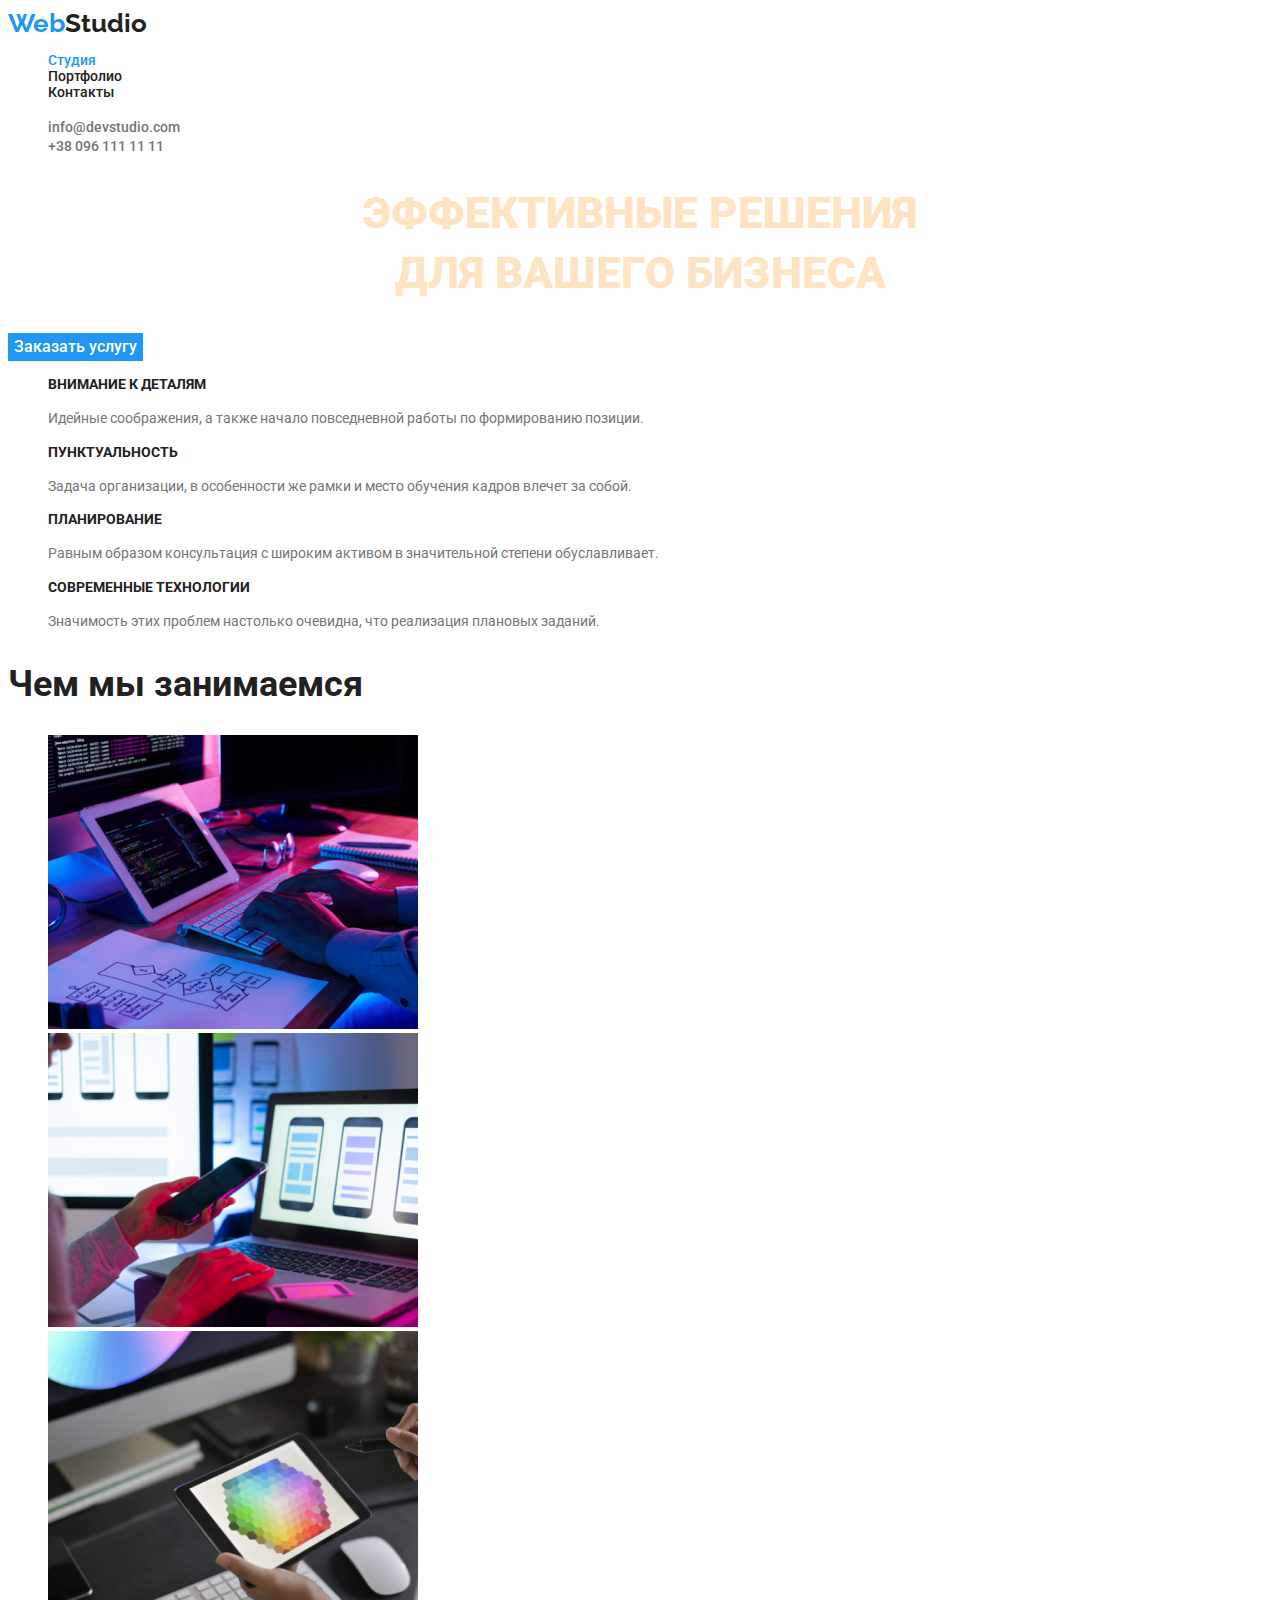
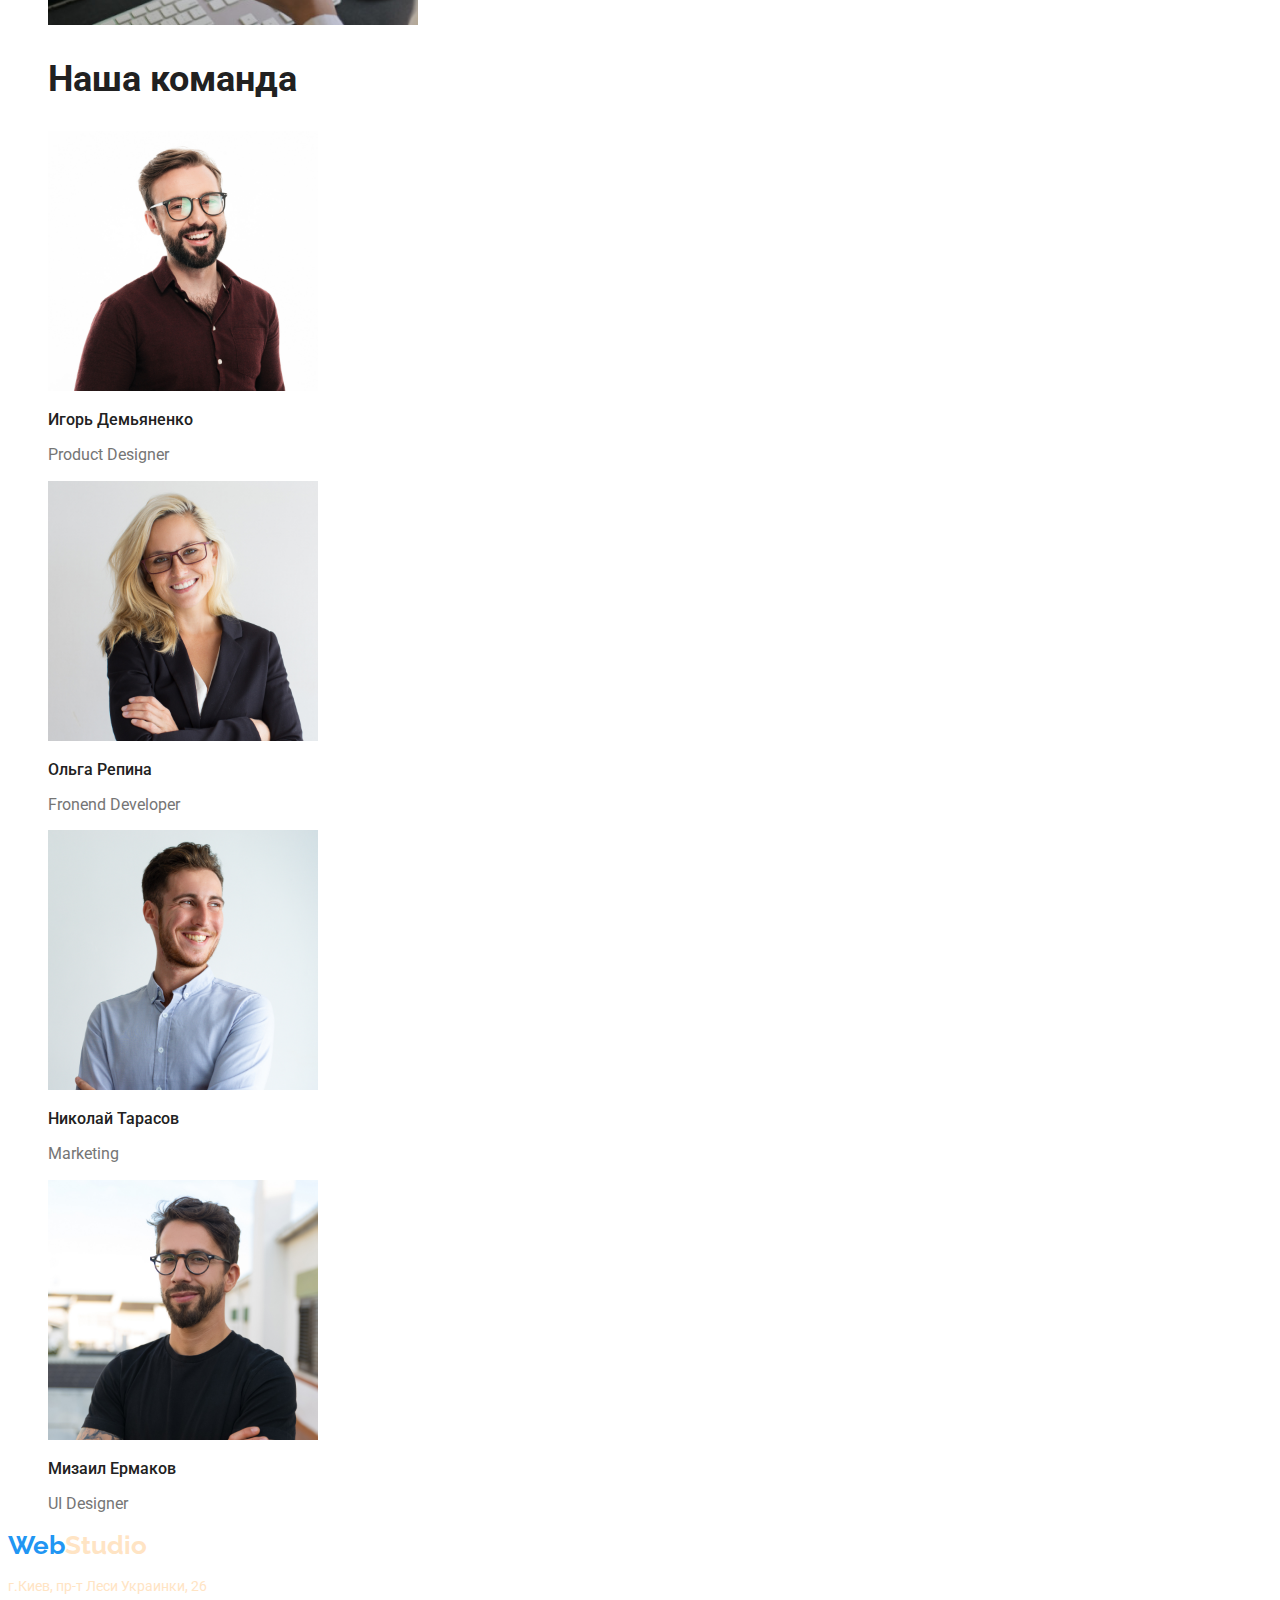
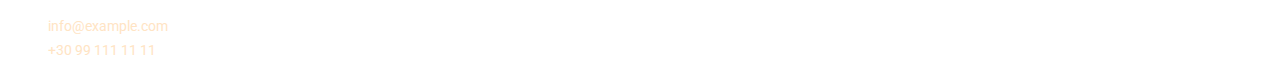
<file: index.html>
<!DOCTYPE html>
<html lang="en">

<head>
    <meta charset="UTF-8">
    <meta http-equiv="X-UA-Compatible" content="IE=edge">
    <meta name="viewport" content="width=device-width, initial-scale=1.0">

        <link rel="preconnect" href="https://fonts.googleapis.com">
        <link rel="preconnect" href="https://fonts.gstatic.com" crossorigin>
        <link href="https://fonts.googleapis.com/css2?family=Raleway:wght@700&family=Roboto:wght@400;500;700;900&display=swap"
              rel="stylesheet">
        <link rel="stylesheet" href="./css/styles.css">
</head>

<body>
    <header>
        <a class="logo" href="">Web<span class="studio">Studio</span></a>
        <nav>
            <ul class="nav">
                <li><a href="#" class="nav">Cтудия</a></li>
                <li><a href="./portfolio.html" class="link-nav">Портфолио</a></li>
                <li><a href="" class="link-nav">Контакты</a></li>
            </ul>
        </nav>
        <ul>
            <li><a class="more" href="https://info@devstudio.com">info@devstudio.com </a></li>
            <li><a class="more" href="tel +38 096 111 11 11">+38 096 111 11 11</a></li>
        </ul>
    </header>

    <main>
        <section class="hero">
            
                <h1 class="logo-title">Эффективные решения <br> для вашего бизнеса</h1>
                <button class="logo-button">Заказать услугу</button>
        
         </section>
            
         <section>
            <ul class="list-title" >
                <li>
                    <h3 class="list">ВНИМАНИЕ К ДЕТАЛЯМ</h3>
                    <p>Идейные соображения, а также начало повседневной работы по формированию позиции.</p>
                </li>
                <li>
                    <h3 class="list">ПУНКТУАЛЬНОСТЬ</h3>
                    <p>Задача организации, в особенности же рамки и место обучения кадров влечет за собой.</p>
                </li>
                <li>
                    <h3 class="list">ПЛАНИРОВАНИЕ</h3>
                    <p>Равным образом консультация с широким активом в значительной степени обуславливает.</p>
                </li>
                <li>
                    <h3 class="list">СОВРЕМЕННЫЕ ТЕХНОЛОГИИ</h3>
                    <p>Значимость этих проблем настолько очевидна, что реализация плановых заданий.</p>
                </li>
            </ul>
        </section>

        <section>
            <h2 class="work-place"> Чем мы занимаемся</h2>

            <div">
                <ul>
                    <li><img src="./image/1.jpg" alt="Компьютер" width="370">
                    <li><img src="./image/2.jpg" alt="Работа" width="370"></li>
                    <li><img src="./image/3.jpg" alt="Картинка" width="370"></li>
                </ul>
            </div>
        </section>

        <section>
            <ul class="team-list">
                <li>
                    <h2 class="list-team">Наша команда</h2>
                    <img src="./image/work1.jpg" alt="Работник" width="270px">
                    <h3 class="team">Игорь Демьяненко</h3>
                    <p>Product Designer</p>
                </li>
                <li>
                    <img src="./image/work4.jpg" alt="Работник" width="270px">
                    <h3 class="team">Ольга Репина</h3>
                    <p>Fronend Developer</p>
                </li>
                <li>
                    <img src="./image/work3.jpg" alt="Работник" width="270px">
                    <h3 class="team">Николай Тарасов</h3>
                    <p>Marketing</p>
                </li>
                <li>
                    <img src="./image/work2.jpg" alt="Работник" width="270px">
                    <h3 class="team">Мизаил Ермаков</h3>
                    <p>UI Designer</p2>
                </li>
            </ul>
        </section>
    </main>

</body>

<footer>
    <a class="logo" href="logo">Web<span class="footer-studio">Studio</span></a>
    <address>
        <p class="address">г.Киев, пр-т Леси Украинки, 26</p>
        <ul>
            <li>
                <a class="address" href="#">info@example.com</a>
            </li>
            <li>
                <a class="address" href="#">+30 99 111 11 11</a>
            </li>
        </ul>
    </address>
</footer>

</html>
</file>
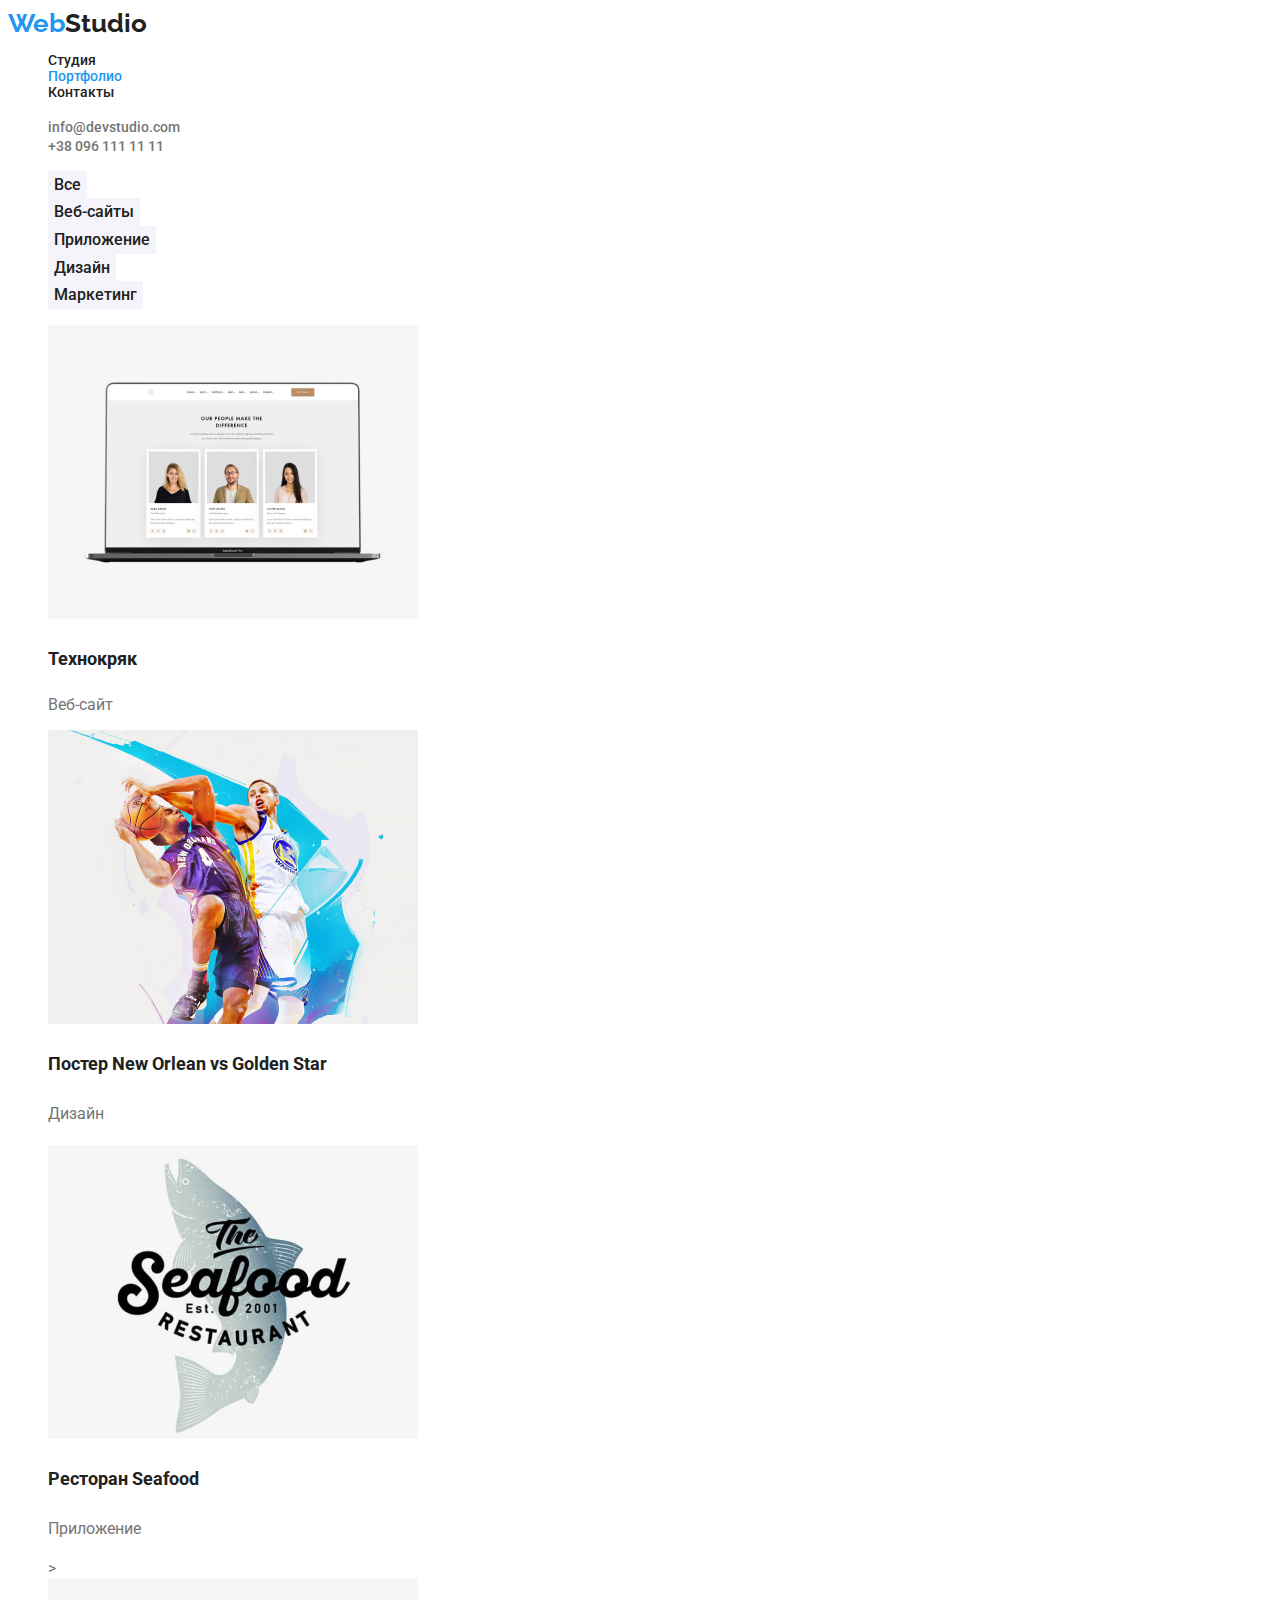
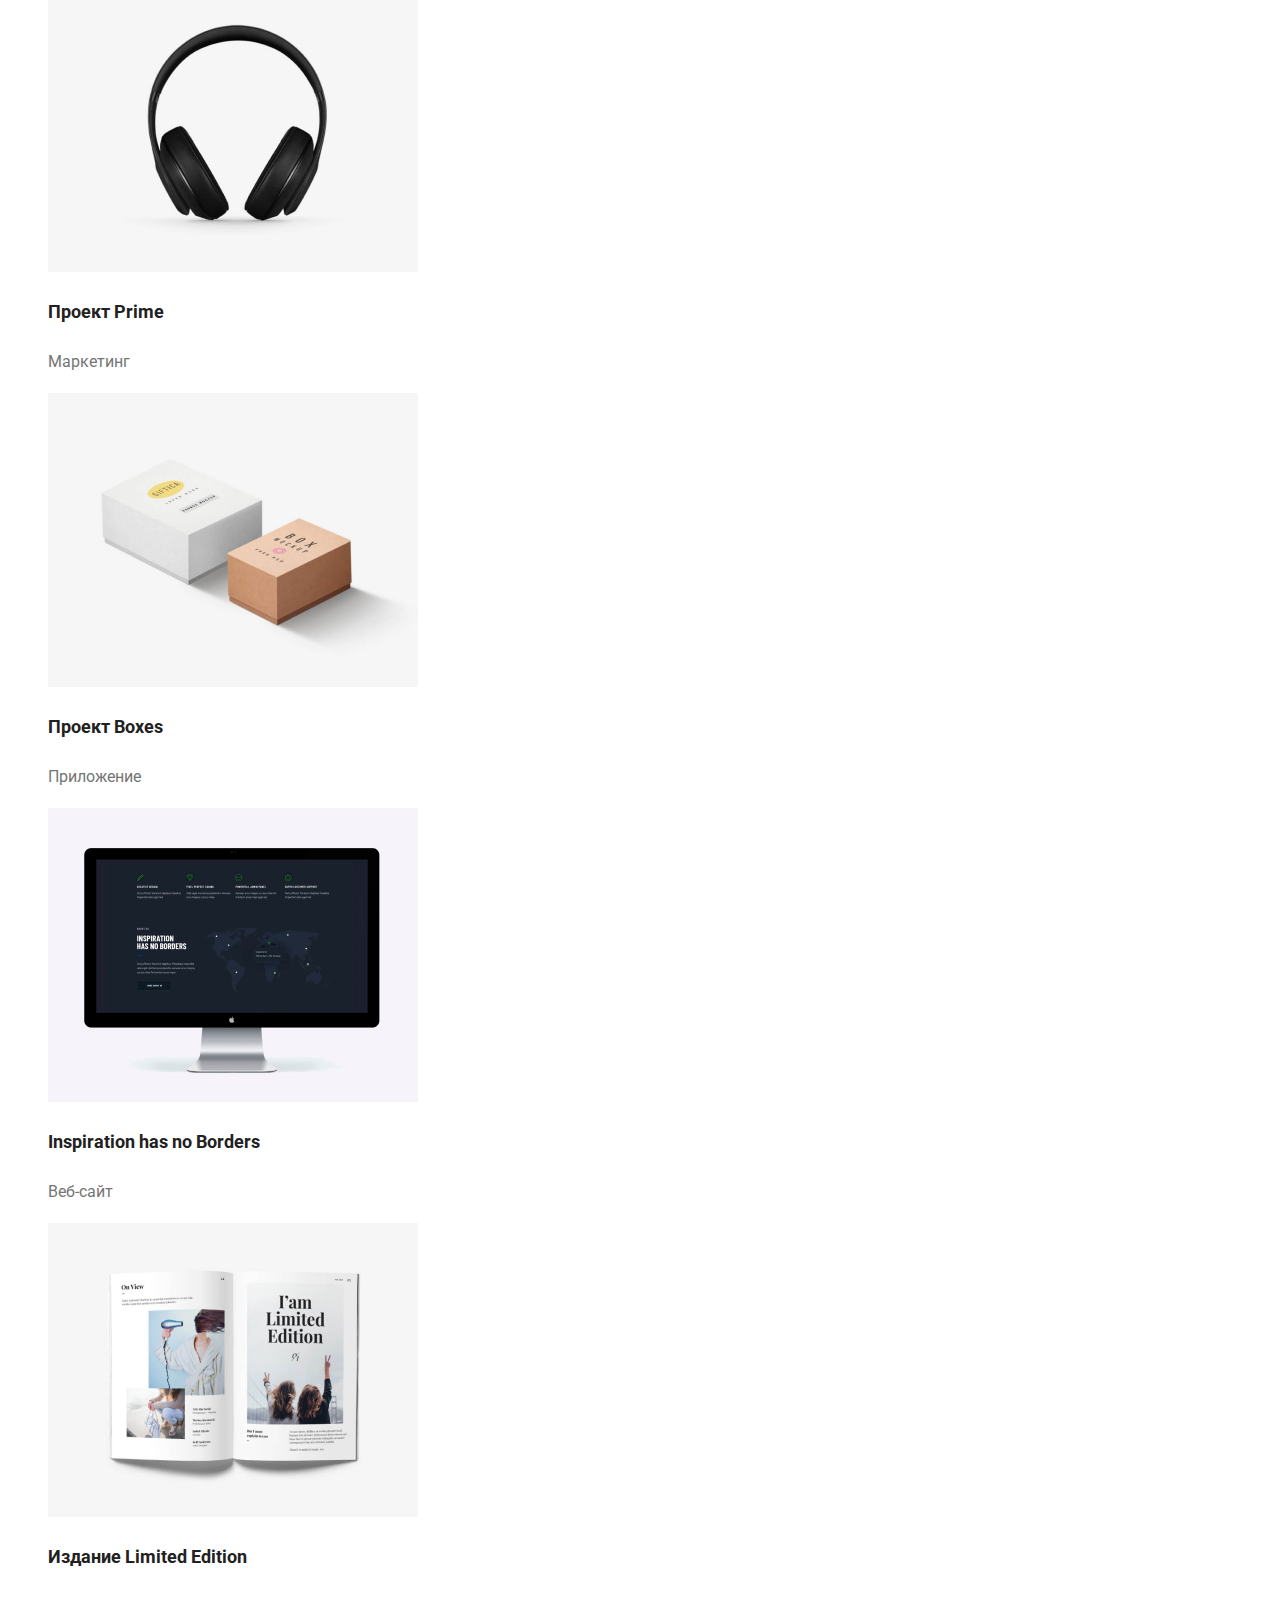
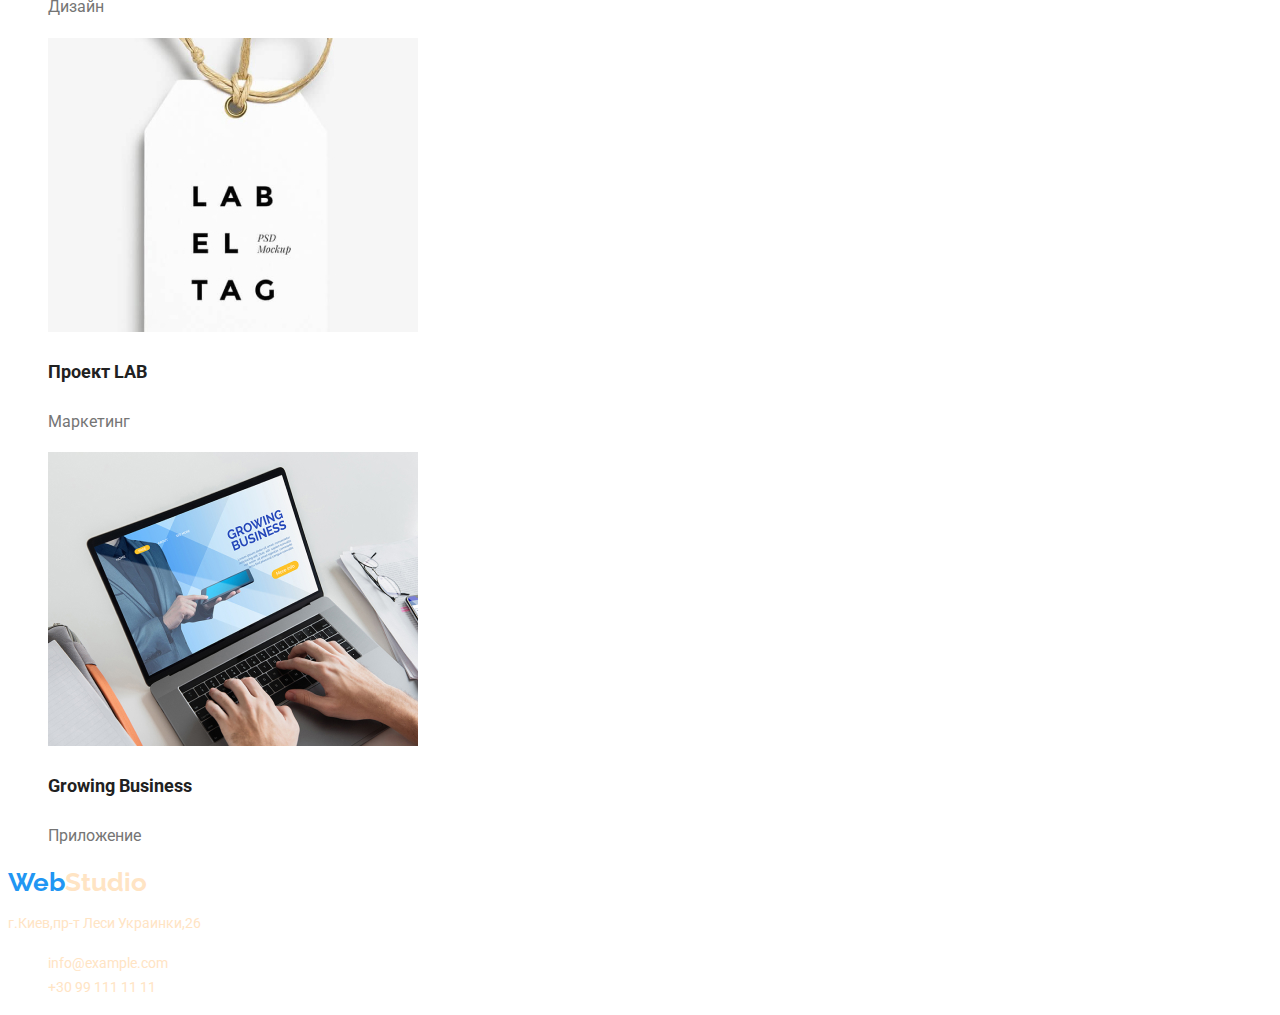
<file: portfolio.html>
<!DOCTYPE html>
<html lang="en">

<head>
    <meta charset="UTF-8">
    <meta http-equiv="X-UA-Compatible" content="IE=edge">
    <meta name="viewport" content="width=device-width, initial-scale=1.0">
    <title>Document</title>

    <link
        href="https://fonts.googleapis.com/css2?family=Raleway:wght@700&family=Roboto:wght@400;500;700;900&display=swap"
        rel="stylesheet">
    <link rel="stylesheet" href="./css/styles.css">
</head>

<body>
    <header>
        <a class="logo" href="">Web<span class="studio">Studio</span></a>
        <nav>
            <ul class="nav">
                <li><a href="./index.html" class="link-nav">Cтудия</a></li>
                <li><a href="" class="nav">Портфолио</a></li>
                <li><a href="" class="link-nav">Контакты</a></li>
            </ul>
        </nav>
        <ul>
            <li><a class="nav-more" href="https://info@devstudio.com">info@devstudio.com </a></li>
            <li><a class="nav-more" href="tel +38 096 111 11 11">+38 096 111 11 11</a></li>
        </ul>
    </header>
     
<main> 
  <section>
        <ul>
            <li><button class="button" type="button">Все</button></li>
            <li><button class="button" type="button">Веб-сайты</button></li>
            <li><button class="button" type="button">Приложение</button></li>
            <li><button class="button" type="button">Дизайн</button></li>
            <li><button class="button" type="button">Маркетинг</button></li>
        </ul>
 </section>
    
        <section>
            <ul class="list-gallery" >
                <li> 
                    <img src="./image/img (1).jpg" width="370">
                    <h3 class="gallery">Технокряк</h3></li>
                    <p>Веб-сайт</p>
                </li>
                <li>
                    <img src="./image/img (2).jpg" width="370">
                    <h3 class="gallery">Постер New Orlean vs Golden Star</h3>
                    <p>Дизайн</p>
                </li>
                <li>
                    <img src="./image/img (3).jpg" width="370">
                    <h3 class="gallery">Ресторан Seafood</h3>
                    <p>Приложение</p>
                </li>
               > <li>
                    <img src="./image/img (4).jpg" width="370">
                    <h3 class="gallery">Проект Prime</h3>
                    <p>Маркетинг</p>
                </li>
                <li>
                    <img src="./image/img (5).jpg" width="370">
                    <h3 class="gallery">Проект Boxes</h3>
                    <p>Приложение</p>
                </li>
                <li>
                    <img src="./image/img (6).jpg" width="370">
                    <h3 class="gallery">Inspiration has no Borders</h3>
                    <p>Веб-сайт</p>
                </li>
                <li>
                    <img src="./image/img (7).jpg" width="370">
                    <h3 class="gallery">Издание Limited Edition</h3>
                     <p>Дизайн</p>
                </li>
                <li>
                    <img src="./image/img (8).jpg" width="370">
                    <h3 class="gallery">Проект LAB</h3>
                    <p>Маркетинг</p>
                </li>
                <li>
                    <img src="./image/img (9).jpg" width="370">
                    <h3 class="gallery">Growing Business</h3>
                    <p>Приложение</p>
                </li>
            </ul>
      
        </section>
 </main>
    </body>


<footer>
   <a class="logo" href="logo">Web<span class="footer-studio">Studio</span></a>
   <address>
       <p class="address">г.Киев,пр-т Леси Украинки,26</p>
       <ul>
           <li>
               <a class="address" href="#">info@example.com</a>
           </li>
           <li>
               <a class="address" href="#">+30 99 111 11 11</a>
           </li>
       </ul>
    </address>
</footer>


</html>
</file>
<file: css/styles.css>
:root {
  --primary-text-color: #757575;
  --title-text-color: #212121;
  --accent-color: #2196f3;
  --primary-white-color: #ffffff;
  --background-button: #f5f4fa;
}

body {
  background-color: var(--primary-white-color);
  color: var(--primary-text-color);
  font-family: Roboto, sans-serif;
  font-style: normal;
}
ul,
a {
  list-style: none;
  text-decoration: none;
}

.logo {
  color: var(--accent-color);
  font-family: Raleway, sans-serif;
  font-weight: 700;
  font-size: 26px;
  line-height: 1.19;
}
.logo-title {
  color: bisque;
  text-align: center;
  font-family: Roboto;
  font-style: normal;
  font-weight: 900;
  font-size: 44px;
  line-height: 1.36;
  text-transform: uppercase;
}
.logo-button:hover,
.logo-button:focus {
  color: var(--title-text-color);
  background-color: var(--background-button);
}
.studio {
  font-family: Raleway, sans-serif;
  color: var(--title-text-color);
  font-weight: 700;
  font-size: 26px;
  line-height: 1.19;
}

.nav {
  color: var(--accent-color);
  font-weight: 500;
  font-size: 14px;
  line-height: 1.14;
}

.link-nav {
  color: var(--title-text-color);
  font-weight: 500;
  font-size: 14px;
  line-height: 1.4px;
}

.link-nav:hover,
.link-nav:focus {
  color: var(--accent-color);
}

.list {
  color: var(--title-text-color);
  font-weight: 700;
  font-size: 14px;
  line-height: 1.14;
}
.list-title > li > p {
  color: var(--primary-text-color);
  font-weight: 400;
  font-size: 14px;
  line-height: 1.7;
}
.logo-button {
  border: none;
  color: var(--primary-white-color);
  background-color: var(--accent-color);
  font-family: inherit;
  font-weight: 500;
  font-size: 16px;
  line-height: 1.6;
}

.button {
  border: none;
  color: var(--title-text-color);
  background-color: var(--background-button);
  font-family: inherit;
  font-weight: 500;
  font-size: 16px;
  line-height: 1.6;
}
.button:hover,
.button:focus {
  color: var(--primary-white-color);
  background-color: var(--accent-color);
}
.work-place {
  color: var(--title-text-color);
  font-weight: 700;
  font-size: 36px;
  line-height: 1.16;
}
/* team */
.list-team {
  color: var(--title-text-color);
  font-weight: bold;
  font-size: 36px;
  line-height: 1.16;
}

.team {
  color: var(--title-text-color);
  font-weight: 500;
  font-size: 16px;
  line-height: 1.18;
}

.team-list > li > p {
  color: var(--primary-text-color);
  font-weight: 400;
  font-size: 16px;
  line-height: 1.18;
}

.footer-studio {
  color: bisque;
  font-weight: 700;
  font-size: 26px;
  line-height: 1.19;
}
/*  */
.more {
  color: var(--primary-text-color);
  font-weight: 500;
  font-size: 14px;
  line-height: 1.14;
}

.address {
  font-style: normal;
  font-family: Roboto, sans-serif;
  color: bisque;
  font-weight: 400;
  font-size: 14px;
  line-height: 1.7;
}
/* portfolio */
.more:hover,
.more:focus {
  color: var(--accent-color);
}

.gallery {
  color: var(--title-text-color);
  font-weight: 700;
  font-size: 18px;
  line-height: 2;
}

.list-gallery > li > p {
  color: var(--primary-text-color);
  font-weight: 400;
  font-size: 16px;
  line-height: 1.8;
}

.nav-more {
  color: var(--primary-text-color);
  font-weight: 500;
  font-size: 14px;
  line-height: 1.14;
}
.button,
.logo-button {
  cursor: pointer;
}
</file>
